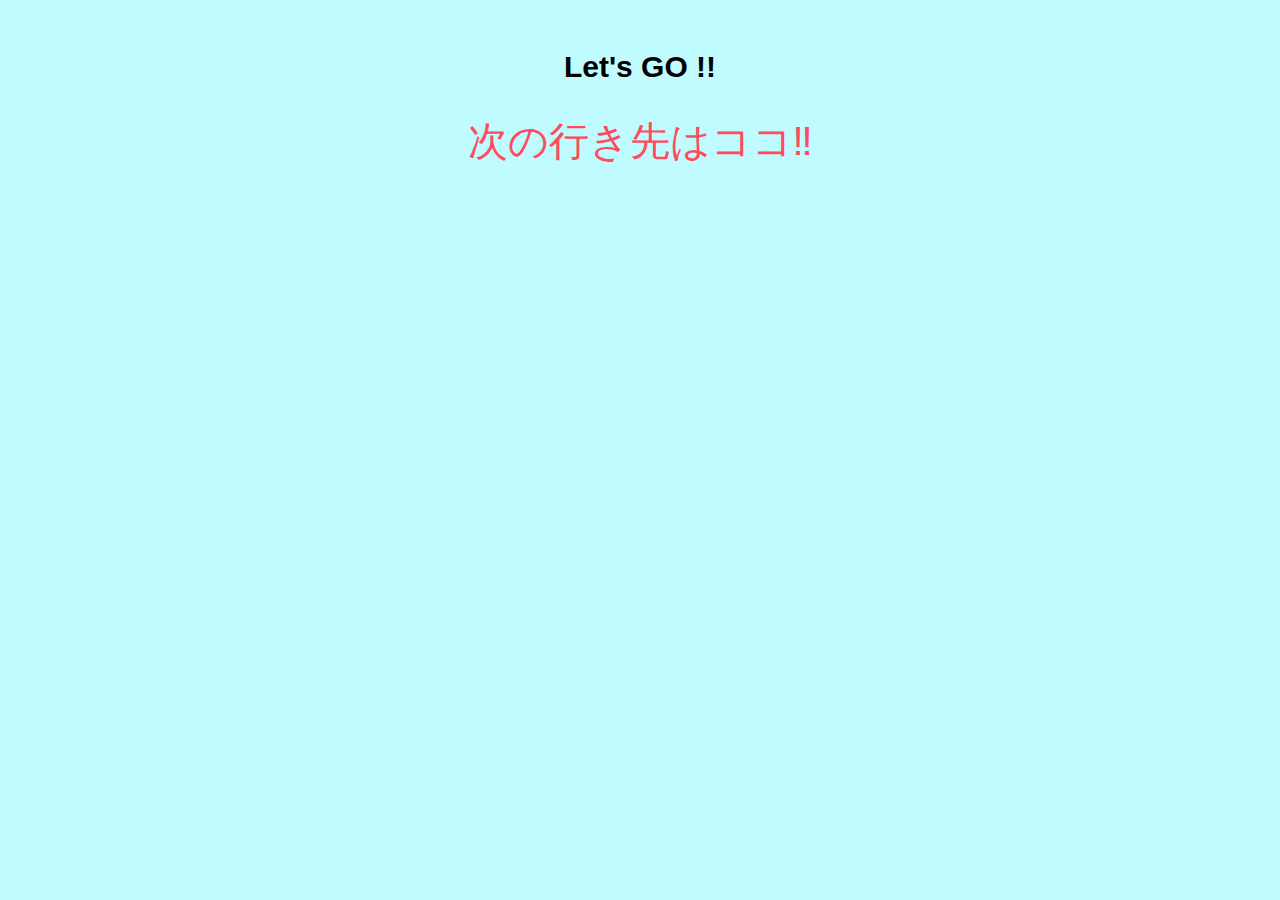
<file: index.html>
<!DOCTYPE html>
<html lang="ja">
<head>
<meta charset="UTF-8">
<title>旅行しよう‼</title>
<link rel="stylesheet" href="style.css">
</head>
<body>

<h1>Let's GO !!</h1>
<div id="result">次の行き先はココ‼</div>
<div id="visited"></div>
<div id="buttons"></div>

<script src="script.js"></script>
</body>
</html>
</file>
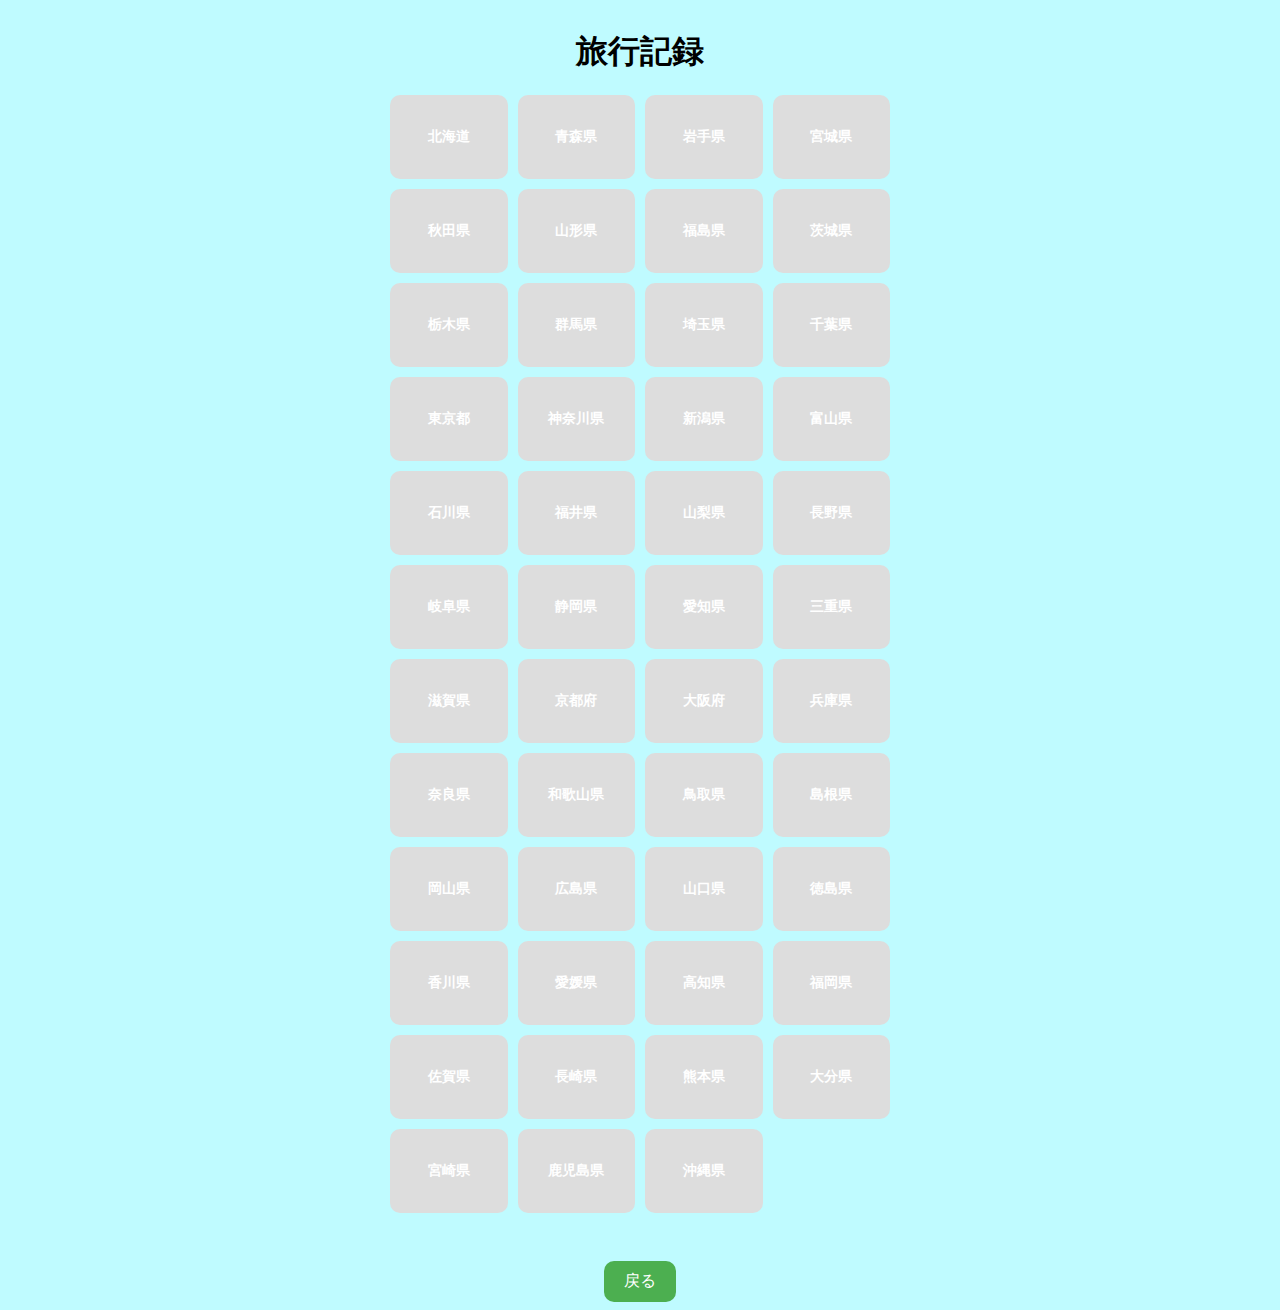
<file: kiroku.html>
<!DOCTYPE html>
<html lang="ja">
<head>
<meta charset="UTF-8">
<meta name="viewport" content="width=device-width, initial-scale=1.0">
<title>旅行記録</title>

<style>
body {
  text-align: center;
  font-family: sans-serif;
  background-color: #bffbff;
}

h1 {
  margin-top: 30px;
}

#map {
  display: grid;
  grid-template-columns: repeat(4, 1fr);
  gap: 10px;
  width: 95%;
  max-width: 500px;
  margin: 20px auto;
}

.pref {
  padding: 12px;
  border-radius: 10px;
  background-color: #ddd;
  font-size: 14px;
  position: relative;
  height: 60px;
  display: flex;
  align-items: center;
  justify-content: center;
  color: white;
  font-weight: bold;
  cursor: default;
  overflow: hidden;
}

.visited {
  background-color: #ff4b5c;
  cursor: pointer;
  transition: transform 0.2s;
}

.visited:hover {
  transform: scale(1.05);
}

.pref img {
  position: absolute;
  top: 0;
  left: 0;
  width: 100%;
  height: 100%;
  object-fit: cover;
  z-index: 0;
  opacity: 0.8;
  border-radius: 10px;
}

.pref span {
  position: relative;
  z-index: 1;
}

button {
  padding: 10px 20px;
  font-size: 16px;
  border-radius: 10px;
  border: none;
  background-color: #4CAF50;
  color: white;
  margin-top: 10px;
}
</style>
</head>

<body>

<h1>旅行記録</h1>

<div id="map"></div>

<br>
<button onclick="goBack()">戻る</button>

<script>
const prefectures = [
"北海道","青森県","岩手県","宮城県","秋田県","山形県","福島県",
"茨城県","栃木県","群馬県","埼玉県","千葉県","東京都","神奈川県",
"新潟県","富山県","石川県","福井県","山梨県","長野県",
"岐阜県","静岡県","愛知県","三重県",
"滋賀県","京都府","大阪府","兵庫県","奈良県","和歌山県",
"鳥取県","島根県","岡山県","広島県","山口県",
"徳島県","香川県","愛媛県","高知県",
"福岡県","佐賀県","長崎県","熊本県","大分県","宮崎県","鹿児島県","沖縄県"
];

let visited = JSON.parse(localStorage.getItem("visited")) || [];
let travelData = JSON.parse(localStorage.getItem("travelData")) || {};

const map = document.getElementById("map");

prefectures.forEach(pref => {
    const div = document.createElement("div");
    div.classList.add("pref");

    const span = document.createElement("span");
    span.textContent = pref;
    div.appendChild(span);

    if (visited.includes(pref)) {
        div.classList.add("visited");

        if (travelData[pref] && travelData[pref].header) {
            const img = document.createElement("img");
            img.src = travelData[pref].header;
            div.appendChild(img);
        }

        div.addEventListener("click", function() {
            localStorage.setItem("selectedPref", pref);
            window.location.href = "pref.html";
        });
    }

    map.appendChild(div);
});

function goBack() {
    window.location.href = "ryokousiyou.html";
}
</script>

</body>
</html>
</file>
<file: style.css>
body {
    text-align: center;
    font-family: sans-serif;
    background-color: #bffbff;
    margin-top: 50px;
}
h1 { font-size: 30px; }
#result { font-size: 40px; margin: 30px; color: #ff4b5c; }
button {
    font-size: 20px; padding: 10px 30px; border-radius: 10px;
    border: none; background-color: #4CAF50; color: white; cursor: pointer; margin: 5px;
}
button:hover { background-color: #45a049; }
.pref { fill:#eee; stroke:#999; cursor:pointer; transition: fill 0.3s; }
.visited { fill:#ff4b5c !important; }
.photo-header { width:50px; height:50px; object-fit:cover; border-radius:50%; display:block; margin:auto; }
#photo-modal {
    display:none; position:fixed; top:0; left:0; width:100%; height:100%;
    background:rgba(0,0,0,0.7); color:white; text-align:center; padding-top:50px;
}
</file>
